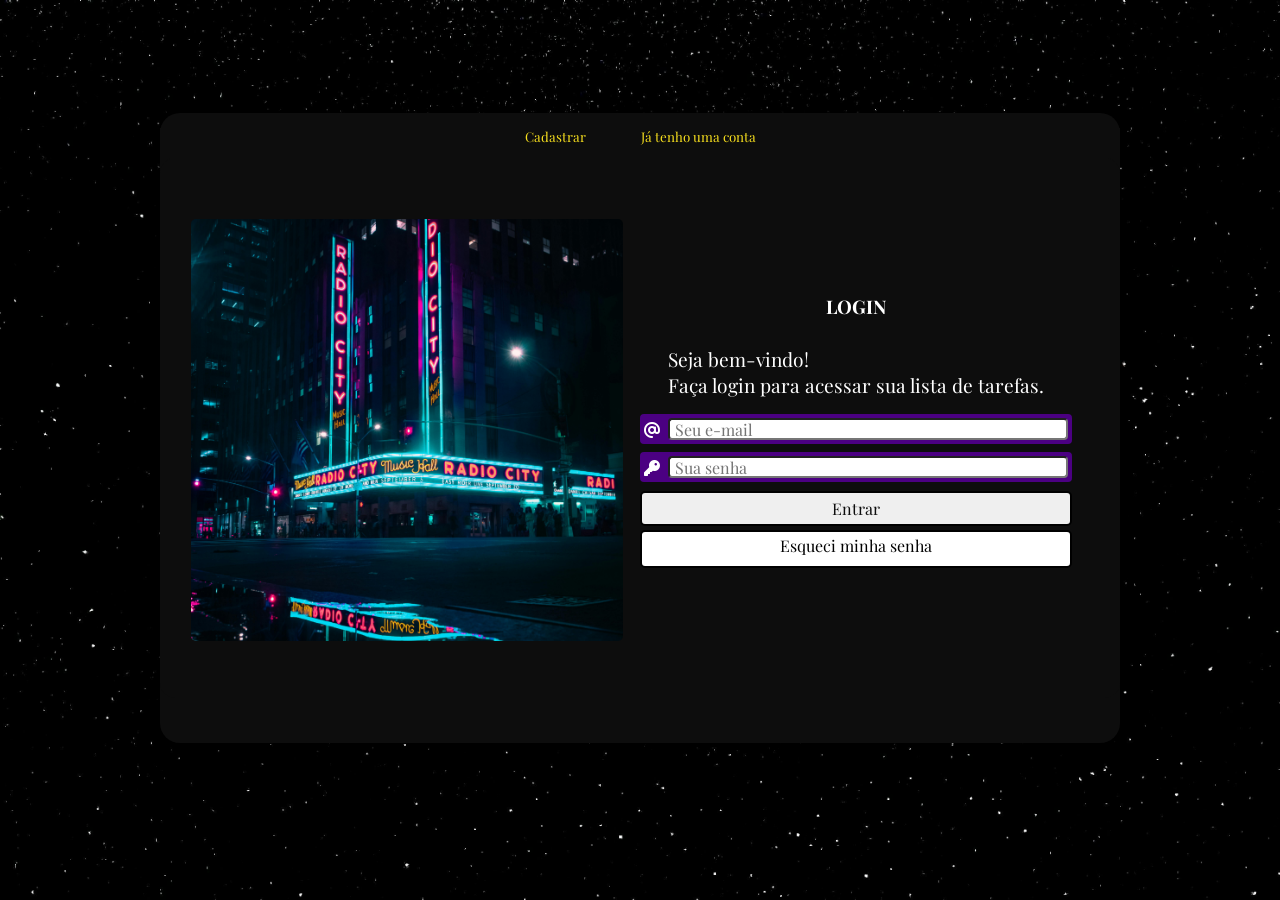
<file: Páginas/login/index.html>
<!DOCTYPE html>
<html lang="pt-br">

<head>
    <meta charset="UTF-8">
    <meta name="viewport" content="width=device-width, initial-scale=1.0">
    <title>Seja bem-vindo!</title>

    <link rel="stylesheet" href="../../Estilos/loginStyle.css">

    <link rel="stylesheet" href="../../Estilos/mediaQuerriesLogin.css">

    <!-- Font Awesome CDN -->
    <link rel="stylesheet" href="https://cdnjs.cloudflare.com/ajax/libs/font-awesome/6.5.0/css/all.min.css" />

</head>

<body>

    <main>

        <section id="login-cadastro">

            <div class="btn-login-cadastro">
                <button id="btnCadastrar">Cadastrar</button>
                <button id="btnLogar">Já tenho uma conta</button>
            </div>

            <section id="login">

            

            <div id="img">

            </div>

            <!--div da área total-->

            <div id="container-forms">
                  <!--formulário Login-->

            <div class="form-box" id="form-login">
                <h1>LOGIN</h1>
                <p>Seja bem-vindo! <br>
                    Faça login para acessar sua lista de tarefas.
                </p>

                <form class="forms" id="loginForm" action="" method="post" autocomplete="on">
                    <div class="campo">
                        <span class="iconMail">
                            <i class="fa-solid fa-at"></i>
                        </span>
                        <input type="email" id="loginM" placeholder="Seu e-mail">

                    </div>

                    <div class="campo">
                        <span class="iconSenha">
                            <i class="fa-solid fa-key"></i>
                        </span>
                        <input type="password" name="senha" id="isenha" placeholder="Sua senha">
                    </div>
                    <input type="submit" value="Entrar" id="btn-entrar"> 
                    <a href="esqueciSenha.html" class="botao" id="btn-esqueci">Esqueci minha senha</a>
                </form>
            </div>

            <!--Formulário cadastro-->

            <div class="form-box" id="form-cadas">
                <h1>CADASTRAR</h1>
                <p>Crie uma conta para organizar suas tarefas</p>

                <form class="forms" id="formulario-cadastro" autocomplete="on" action="
                ">
                    <div class="campo">
                        <i class="fa-solid fa-user"></i>
                        <input type="text" id="nome" placeholder="Seu nome">
                    </div>
                    <div class="campo">
                        <i class="fa-solid fa-at"></i>
                        <input type="email" id="email" placeholder="Seu e-mail">

                         <small class="erro" id="erro-email"></small>
                    </div>
                    <div class="campo">
                        <i class="fa-solid fa-key"></i>
                        <input type="password" id="senha" placeholder="Crie uma senha">
                    </div>

                    <input type="submit" value="Cadastrar" id="btn-entrar">
                   
                </form>
            </div>
            </div>

          

        </section>

        </section>

       

        
    </main>

    <script src="/Páginas/codePgLogin/script.js"></script>

</body>

</html>
</file>
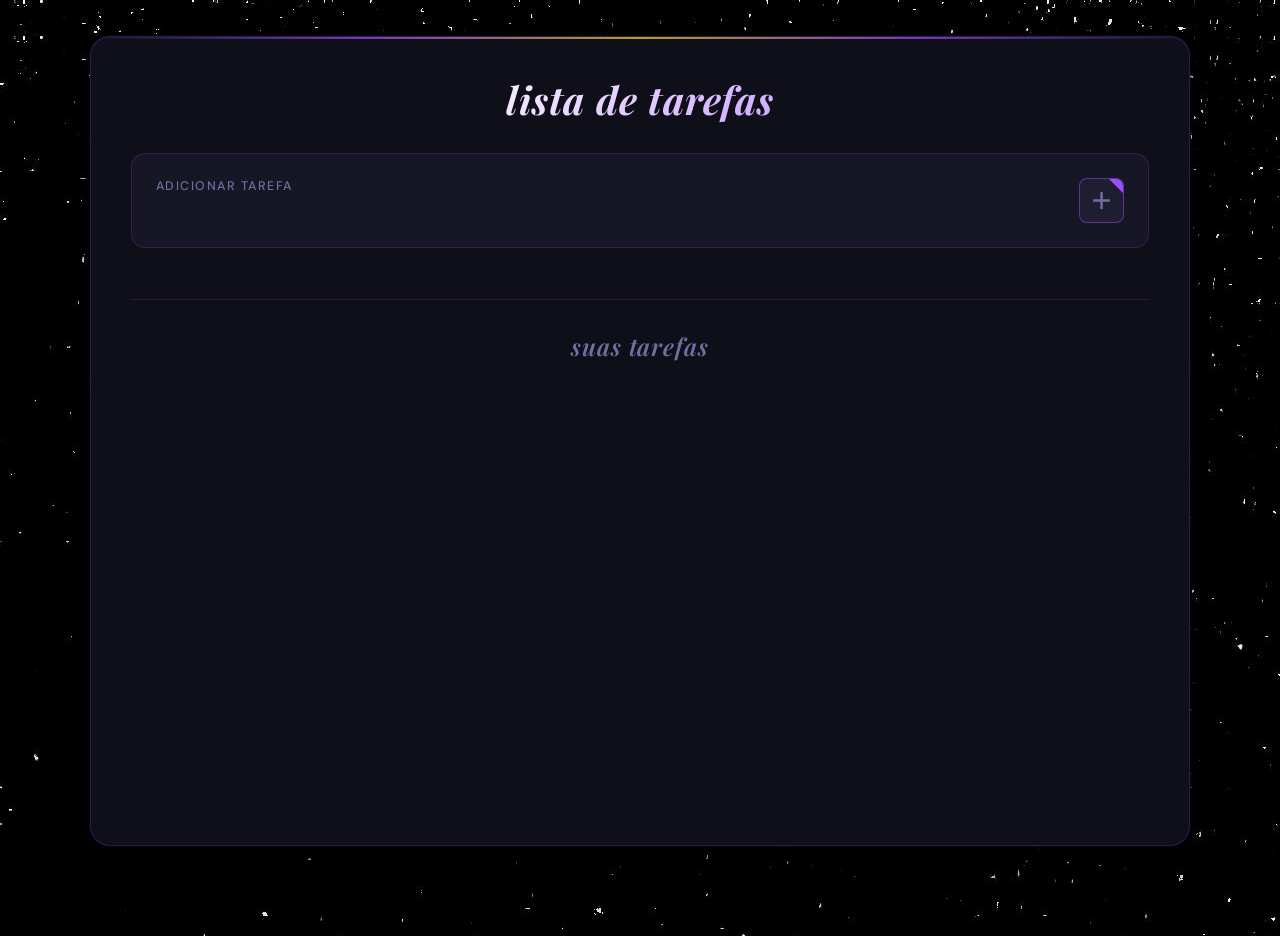
<file: Páginas/principal/main.html>
<!DOCTYPE html>
<html lang="pt-br">

<head>
    <meta charset="UTF-8">
    <meta name="viewport" content="width=device-width, initial-scale=1.0">
    <title>Lista de tarefas</title>

    <link rel="stylesheet" href="../../Estilos/main.css">
</head>

<body>

    <main>
        <h1>lista de tarefas</h1>

        <!--Seção adc tarefa-->
        <section class="addLista">


            <div class="add-task" id="area-tarefa">
                <p>Adicionar tarefa</p>

                <span id="title" class="hide">Titulo:
                    <input type="text"  id="titulo">
                </span>
                

                <textarea name="" id="taskArea" class="hide"></textarea>
                <div id="dataArea" class="hide">
                    <span id="">DATA: </span>
                    <input type="date" name="" id="date-input">

                    <button id="btn-voltar" onclick="voltaTarefa()">
                        < VOLTAR</button>

                            <button id="btn-Tarefa" onclick="adicionarTarefa()">ADD LISTA</button>




                </div>


            </div>

            <!-- Botão adiocionar tarefa -->
            <div tabindex="0" id="btn-add" class="plusButton" onclick="mostrarTarefa()">
                <svg class="plusIcon" xmlns="http://www.w3.org/2000/svg" viewBox="0 0 30 30">
                    <g mask="url(#mask0_21_345)">
                        <path d="M13.75 23.75V16.25H6.25V13.75H13.75V6.25H16.25V13.75H23.75V16.25H16.25V23.75H13.75Z">
                        </path>
                    </g>
                </svg>
            </div>

        </section>

        <br>
        <hr>


        <section class="suas-tarefas">
            <h1>Suas tarefas</h1>

            <div class="task-cards">

               
                <!--Espaço onde ficara as tarefas dentro da section-->


                </div>
                


            </div>


        </section>

    </main>


    <script src="script.js"></script>
</body>

</html>
</file>
<file: Estilos/loginStyle.css>
@charset "UTF-8";

@import url('https://fonts.googleapis.com/css2?family=Playfair+Display:ital,wght@0,400..900;1,400..900&display=swap');



:root {
    --color1: #4b0082;
    --color2: #0D0D0D;
    --color3: #F7DF1E;

    --font1: "Playfair Display", serif;

}

* {
    font-family: var(--font1);

    margin: 0px;
    padding: 0px;
    box-sizing: border-box;
}

body,
html {
    background: rgb(1, 1, 1) url(../Estilos/imagens/fundo_black.jpg);
    background-size: cover;
    background-repeat: no-repeat;
    height: 100vh;
    width: 100vw;
}

main {
    position: relative;
    min-height: 95vh;
    width: 100vw;
}

section#login-cadastro {
    position: absolute;
    top: 50%;
    left: 50%;
    transform: translate(-50%, -50%);

    background-color: white;
    width: 300px;
    height: 580px;
    border-radius: 20px;
    box-shadow: 0px 0px 10px rgba(0, 0, 0, 0.4);

    display: flex;
    justify-content: center;
    align-items: center;
}

/*botoes dentro de login-cadastro*/

.btn-login-cadastro {

    background-color: var(--color2);
    width: 100%;

    color: var(--color3);


    position: absolute;
    top: 15px;

    display: flex;
    justify-content: center;
    gap: 55px;
}

.btn-login-cadastro button {
    background-color: var(--color2);
    border: none;
    color: var(--color3);
}

.btn-login-cadastro button:hover {
    text-decoration: underline;
    cursor: pointer;
}

section#login-cadastro{
    background-color: var(--color2);
    
}


section#login-cadastro input{
    color: #0D0D0D;
}

section#login {

    margin-top: 35px;

    position: absolute;
    top: 45%;
    left: 50%;

    overflow: hidden;

    background-color: var(--color2);
    width: 250px;
    height: 515px;
    border-radius: 20px;



    transition: width .3s, height .3s;
    transition-timing-function: ease;
    transform: translate(-50%, -50%);


}

#container-forms {
    margin-top: 190px;
    position: relative;
    width: 100%;
    height: 100%;
    overflow: hidden;
    transition: all 0.6s ease-in-out;

    z-index: 2;
}

.form-box {
    position: absolute;
    top: 0;
    width: 100%;
    height: 100%;
    padding: 20px;
    color: white;
    background-color: var(--color2);
    transition: all 0.6s ease-in-out;
}

section#login #img {
    position: absolute;
    height: 200%;
    width: 100%;
    top: 0;
    right: 0;
    background: url(../Estilos/imagens/pexels-bao-dang-1259885-3700369.jpg) center/cover no-repeat;
    transition: all 0.6s ease-in-out;
    background-size: cover;
    background-position: bottom center;

    z-index: 1;
    
}

section#login.active #img {
    top: 100%;
}




section#login>div#form-login {
    padding: 10px;
    display: block;
}

div#form-login {
    margin-top: 5px;
    background-color: #0D0D0D;
    color: white;
}

div#form-login>h1 {
    text-align: center;
    margin-bottom: 10px;
}

div#form-login>p {
    font-size: 0.8em;
}

div#form-cadas>h1 {
    text-align: center;
    margin-bottom: 10px;
}

div#form-cadas>p {
    font-size: 0.8em;
}

form>div.campo {
    background-color: var(--color1);
    border-radius: 4px;
    height: 30px;
    margin-top: 4px;
    padding: 4px;
}

div.campo>input {
    height: 100%;
    width: 90%;
    border-radius: 4px;
    padding: 10px;
    font-size: 0.8em;
}

div.campo i {
    color: white;
}

#btn-entrar {
    margin-top: 5px;
    font-size: 1em;
    width: 100%;
    height: 35px;
    border: 2px solid black;
    border-radius: 5px;
    cursor: pointer;
}

#btn-entrar:hover {
    border: 3px solid var(--color1);
    color: var(--color3);
    background-color: var(--color2);
}

form>a.botao {
    padding-top: 3px;
    margin-top: 4px;
    display: block;
    text-align: center;
    font-size: 1em;
    width: 100%;
    height: 35px;
    background-color: white;
    border: 2px solid black;
    border-radius: 5px;
    text-decoration: none;
    color: black;
}

form>a.botao:hover {
    border: 3px solid var(--color1);
    color: var(--color3);
    background-color: var(--color2);
}

/*Form de cadastro*/

/* --- Login e Cadastro alternam posição --- */
#form-cadas {
    left: 100%;
    opacity: 0;
}

#form-login {
    left: 0;
    opacity: 1;
    color: #0D0D0D;
}


section#login.active #form-login {
    left: -100%;
    opacity: 0;
}

section#login.active #form-cadas {
    left: 0;
    opacity: 1;
}



section#login.active #img {
    right: 50%; 

}



/*Se o email ja estiver cadastrado*/

.input-erro{
    border: 1px solid red;
}


.erro{
    color: var(--color3);
    font-size: 13px;
    display: block;
    margin-top: 4px;
}
</file>
<file: Estilos/mediaQuerriesLogin.css>
@charset "UTF-8";

@media screen and (max-width: 767px) {
    /*Para celulares*/

    section#login-cadastro {
        width: 55vw;
        height: 80vh;
    }

    section#login {
        position: absolute;
        top: 45%;
        left: 50%;


        width: 55vw;
        height: 515px;
    }


    section#login #img {
        align-content: center;
        top: 0;
        margin: 5%;
        padding: auto;
        height: 30vh;
        width: 50vw;
        transition: transform 0.6s ease, top 0.6s ease, bottom 0.6s ease;
    }

    /*cadastro*/

    #form-cadas {
        left: 100%;
        opacity: 0;
        height: 40vh;
    }

    section#login.active #img {
        position: relative;
        top: 55%;
        /* antes 55% */
        right: 2%;
        bottom: 0;
        height: 35vh;
        /* antes 225px */
        width: 94%;
        /* antes 250px */
        background-size: cover;
        background-position: center;
        border-radius: 5px 0;
    }



    section#login.active #container-forms {
        margin-top: 0;
        transform: translateY(-235px);
    }

}




@media screen and (min-width: 768px) {
    /* para tablets*/

    body {
        background-image: url(imagens/imagem\ de\ fundo_telasMaiores.jpg);
    }

    section#login-cadastro {
        width: 75vw;
        height: 70vh;
    }

    section#login {
        display: flex;
        position: relative;
        padding: 5%;
        width: 80vw;
        height: 60vh;
        margin: auto;
        transform: none;
        top: 0;
        left: 0;
        border-radius: 15px;
        overflow: hidden;
        transition: all 0.6s ease-in-out;
    }


    section#login #img {
        position: relative;
        width: 50%;
        height: 95%;
        border-radius: 5px;
        background: url(../Estilos/imagens/pexels-bao-dang-1259885-3700369.jpg) center/cover no-repeat;
        transition: all 0.6s ease-in-out;


        right: 2%;
        top: 3%;
    }




    #container-forms {
        position: relative;
        width: 50%;
        height: 100%;
        margin-top: 0;
        display: flex;
        align-items: center;
        justify-content: center;
        background-color: var(--color2);
        overflow: hidden;
        transition: all 0.6s ease-in-out;
        z-index: 2;
    }


    .form-box {
        display: flex;
        flex-direction: column;
        justify-content: center;

        align-items: center;
        padding: 0px;
        gap: 12px;


    }

    div.campo {
        display: flex;

        align-items: center;

        background-color: var(--color1);
        border-radius: 4px;
        padding: 6px 10px;
        margin-top: 8px;
        height: 40px;

    }

    div.campo i {
        color: white;
        font-size: 1em;
        margin-right: 8px;

    }

    div.campo input {
        flex: 1;

        height: 100%;

        color: white;
        font-size: 1em;
    }

    section#login.active #form-login {
        left: -100%;
        opacity: 0;
    }

    section#login.active #form-cadas {
        left: 0;
        opacity: 1;
    }



    section#login.active #img {
        right: 2%;
        top: 3%;
    }

}














@media screen and (min-width: 992px) {

    /*para desktop*/
    body {
        background-image: url(imagens/imagem\ de\ fundo_telasMaiores.jpg);
    }


    .forms {
    display: flex;             
    flex-direction: column;     
    justify-content: flex-start;
    align-items: flex-start;   
    width: 100%;               
    gap: 4px;                  
    
    box-sizing: border-box;
}

.forms .campo {
    display: flex;
    align-items: center;
    width: 100%;               
   
    border-radius: 4px;
    
}

.forms .campo i {
    color: white;
    margin-right: 8px;
    font-size: 1em;
}

.forms .campo input {
    flex: 1;                   
  
    color: white;
    font-size: 1em;
    padding: 5px;
}



    div#form-login>h1 {
        text-align: center;
        margin-bottom: 15px;
    }

    div#form-login>p {
        font-size: 1.2em;
    }

    div#form-cadas>h1 {
        text-align: center;
        margin-bottom: 10px;
    }

    div#form-cadas>p {
       font-size: 1.2em;
    }

    div.campo{
       
        width: 130%;
    }

     div.campo i {
        color: white;
        font-size: 1em;
        margin-right: 8px;

    }

    div.campo input {
        flex: 1;

        height: 100%;
        width: 70%;

        color: white;
        font-size: 1em;
    }

    #btn-entrar{
        margin-bottom: 0px;   
    }

    #btn-esqueci {
    margin-top: 0px;       
    margin-bottom: 3px;     
    width: 100%;
    height: 38px;
}



}
</file>
<file: Estilos/main.css>
@charset "UTF-8";

@import url('https://fonts.googleapis.com/css2?family=Playfair+Display:ital,wght@0,400..900;1,400..900&family=DM+Sans:wght@300;400;500&display=swap');

:root {
    --color1: #6a0dad;
    --color2: #080810;
    --color3: #F7DF1E;
    --accent: #9b4dff;
    --accent-soft: rgba(155, 77, 255, 0.15);
    --accent-glow: rgba(155, 77, 255, 0.4);
    --green: #00FF7F;
    --green-glow: rgba(0, 255, 127, 0.35);
    --red: #ff3b3b;
    --red-glow: rgba(255, 59, 59, 0.35);
    --gold: #FFD700;
    --surface: #0f0f1a;
    --surface2: #161625;
    --surface3: #1e1e30;
    --border: rgba(155, 77, 255, 0.2);
    --text: #e8e8f0;
    --text-muted: #7070a0;
    --font1: "Playfair Display", serif;
    --font2: "DM Sans", sans-serif;
    --radius: 14px;
    --radius-sm: 8px;
    --transition: 0.25s cubic-bezier(0.4, 0, 0.2, 1);
}

* {
    margin: 0;
    padding: 0;
    box-sizing: border-box;
}

/*
body,
html {
    background: var(--color2) url(imagens/imagem\ de\ fundo_telasMaiores.jpg);
}
*/


body, html {
    font-family: var(--font2);
    background-color: var(--color2);
    background: var(--color2) url(imagens/imagem\ de\ fundo_telasMaiores.jpg);
    min-height: 100vh;
    color: var(--text);
}

/* ── MAIN ── */
main {
    width: min(88vw, 1100px);
    min-height: 90vh;
    background: var(--surface);
    border: 1px solid var(--border);
    margin: 36px auto;
    border-radius: 20px;
    padding-bottom: 50px;
    box-shadow:
        0 0 0 1px rgba(155, 77, 255, 0.05),
        0 30px 80px rgba(0, 0, 0, 0.6),
        inset 0 1px 0 rgba(255, 255, 255, 0.04);
    position: relative;
    overflow: hidden;
}

/* Linha decorativa no topo */
main::before {
    content: "";
    position: absolute;
    top: 0; left: 0; right: 0;
    height: 2px;
    background: linear-gradient(90deg, transparent, var(--accent), var(--color3), var(--accent), transparent);
    opacity: 0.7;
}

main > h1 {
    font-family: var(--font1);
    font-size: clamp(1.6rem, 3vw, 2.4rem);
    font-weight: 700;
    font-style: italic;
    letter-spacing: 0.02em;
    text-align: center;
    padding: 36px 20px 28px;
    color: var(--text);
    background: linear-gradient(135deg, #fff 30%, var(--accent) 100%);
    -webkit-background-clip: text;
    -webkit-text-fill-color: transparent;
    background-clip: text;
}

/* ── SEÇÃO ADICIONAR ── */
.addLista {
    margin: 0 40px;
    display: flex;
    justify-content: space-between;
    align-items: flex-start;
    gap: 20px;
    padding: 24px;
    background: var(--surface2);
    border: 1px solid var(--border);
    border-radius: var(--radius);
}

.add-task {
    flex: 1;
}

.add-task > p {
    font-family: var(--font2);
    font-size: 0.78rem;
    font-weight: 500;
    letter-spacing: 0.12em;
    text-transform: uppercase;
    color: var(--text-muted);
    margin-bottom: 16px;
}

/* Inputs e Textarea */
#title {
    display: block;
    margin-bottom: 14px;
    font-size: 0.85rem;
    color: var(--text-muted);
    font-family: var(--font2);
}

#titulo {
    margin-left: 6px;
    background: var(--surface3);
    border: 1px solid var(--border);
    border-radius: var(--radius-sm);
    color: var(--text);
    padding: 6px 12px;
    font-family: var(--font2);
    font-size: 0.9rem;
    outline: none;
    transition: border-color var(--transition), box-shadow var(--transition);
}

#titulo:focus {
    border-color: var(--accent);
    box-shadow: 0 0 0 3px var(--accent-soft);
}

#taskArea {
    width: min(32vw, 440px);
    height: 200px;
    background: var(--surface3);
    border: 1px solid var(--border);
    border-radius: var(--radius-sm);
    color: var(--text);
    padding: 12px 14px;
    font-family: var(--font2);
    font-size: 0.92rem;
    line-height: 1.6;
    resize: vertical;
    outline: none;
    transition: border-color var(--transition), box-shadow var(--transition);
}

#taskArea:focus {
    border-color: var(--accent);
    box-shadow: 0 0 0 3px var(--accent-soft);
}

#dataArea {
    display: flex;
    align-items: center;
    gap: 12px;
    flex-wrap: wrap;
    margin-top: 12px;
}

#dataArea > span {
    font-size: 0.78rem;
    font-weight: 500;
    letter-spacing: 0.08em;
    text-transform: uppercase;
    color: var(--text-muted);
}

#date-input {
    background: var(--surface3);
    border: 1px solid var(--border);
    border-radius: var(--radius-sm);
    color: var(--text);
    padding: 6px 10px;
    font-family: var(--font2);
    font-size: 0.88rem;
    outline: none;
    cursor: pointer;
    transition: border-color var(--transition);
}

#date-input:focus {
    border-color: var(--accent);
}

input[type="date"]::-webkit-calendar-picker-indicator {
    filter: invert(0.7) sepia(1) saturate(5) hue-rotate(230deg);
    cursor: pointer;
    opacity: 0.8;
}

/* Hide classes */
#dataArea.hide,
#taskArea.hide,
#title.hide {
    display: none;
}

/* ── BOTÕES DA ÁREA DE ADICIONAR ── */
#addSpan {
    margin-left: 6px;
}

#btn-Tarefa {
    display: inline-flex;
    align-items: center;
    justify-content: center;
    padding: 7px 18px;
    border: 1px solid rgba(0, 255, 127, 0.4);
    border-radius: 20px;
    cursor: pointer;
    background: rgba(0, 255, 127, 0.06);
    color: var(--green);
    font-family: var(--font2);
    font-size: 0.78rem;
    font-weight: 600;
    letter-spacing: 0.1em;
    text-transform: uppercase;
    transition: all var(--transition);
}

#btn-Tarefa:hover {
    background: rgba(0, 255, 127, 0.14);
    border-color: var(--green);
    box-shadow: 0 0 14px var(--green-glow);
    color: #39FF14;
}

#btn-voltar {
    display: inline-flex;
    align-items: center;
    justify-content: center;
    padding: 7px 18px;
    border: 1px solid rgba(255, 59, 59, 0.35);
    border-radius: 20px;
    cursor: pointer;
    background: rgba(255, 59, 59, 0.06);
    color: var(--red);
    font-family: var(--font2);
    font-size: 0.78rem;
    font-weight: 600;
    letter-spacing: 0.1em;
    text-transform: uppercase;
    transition: all var(--transition);
}

#btn-voltar:hover {
    background: rgba(255, 59, 59, 0.14);
    border-color: var(--red);
    box-shadow: 0 0 14px var(--red-glow);
}

/* ── BOTÃO + ── */
#btn-add {
    flex-shrink: 0;
}

.plusButton {
    --plus_sideLength: 2.8rem;
    --plus_topRightTriangleSideLength: 0.9rem;
    position: relative;
    display: flex;
    justify-content: center;
    align-items: center;
    border: 1px solid rgba(155, 77, 255, 0.5);
    border-radius: var(--radius-sm);
    width: var(--plus_sideLength);
    height: var(--plus_sideLength);
    background-color: var(--surface3);
    overflow: hidden;
    transition: box-shadow var(--transition), border-color var(--transition);
}

.plusButton::before {
    position: absolute;
    content: "";
    top: 0;
    right: 0;
    width: 0;
    height: 0;
    border-width: 0 var(--plus_topRightTriangleSideLength) var(--plus_topRightTriangleSideLength) 0;
    border-style: solid;
    border-color: transparent var(--accent) transparent transparent;
    transition: all 0.25s ease-in-out;
}

.plusButton:hover,
.plusButton:focus-visible {
    cursor: pointer;
    border-color: var(--accent);
    box-shadow: 0 0 20px var(--accent-glow);
}

.plusButton:hover::before,
.plusButton:focus-visible::before {
    --plus_topRightTriangleSideLength: calc(var(--plus_sideLength) * 2);
}

.plusButton > .plusIcon {
    fill: var(--text-muted);
    width: calc(var(--plus_sideLength) * 0.65);
    height: calc(var(--plus_sideLength) * 0.65);
    z-index: 1;
    transition: fill 0.2s ease-in-out, transform 0.25s ease-in-out;
}

.plusButton:hover > .plusIcon,
.plusButton:focus-visible > .plusIcon {
    fill: #fff;
    transform: rotate(180deg);
}

/* ── DIVISOR ── */
hr {
    border: none;
    border-top: 1px solid var(--border);
    margin: 30px 40px;
}

/* ── SEÇÃO TAREFAS ── */
.suas-tarefas {
    text-align: center;
    padding: 0 20px;
}

.suas-tarefas > h1 {
    font-family: var(--font1);
    font-size: clamp(1.1rem, 2vw, 1.5rem);
    font-weight: 600;
    font-style: italic;
    letter-spacing: 0.04em;
    color: var(--text-muted);
    margin-bottom: 28px;
    text-transform: lowercase;
}

/* ── GRID DE CARDS ── */
.task-cards {
    display: flex;
    padding: 4px 10px 20px;
    justify-content: center;
    gap: 18px;
    flex-direction: row;
    flex-wrap: wrap;
    background-color: transparent;
}

/* ── CARD ── */
.task-card {
    width: clamp(260px, 42%, 420px);
    background: var(--surface2);
    border: 1px solid var(--border);
    border-radius: var(--radius);
    padding: 20px;
    color: var(--text);
    font-family: var(--font2);
    display: flex;
    flex-direction: column;
    gap: 12px;
    position: relative;
    transition: border-color var(--transition), box-shadow var(--transition), transform var(--transition);
}

.task-card::before {
    content: "";
    position: absolute;
    inset: 0;
    border-radius: var(--radius);
    background: linear-gradient(135deg, rgba(155, 77, 255, 0.04) 0%, transparent 60%);
    pointer-events: none;
}

.task-card:hover {
    border-color: rgba(155, 77, 255, 0.45);
    box-shadow: 0 8px 32px rgba(0, 0, 0, 0.4), 0 0 0 1px rgba(155, 77, 255, 0.1);
    transform: translateY(-2px);
}

.task-title {
    font-family: var(--font1);
    font-size: 1.1rem;
    font-weight: 700;
    color: #fff;
    padding: 0 0 10px 0;
    border-bottom: 1px solid var(--border);
    line-height: 1.3;
}

.task-content {
    flex: 1;
}

.task-text {
    font-size: 0.9rem;
    line-height: 1.65;
    color: rgba(232, 232, 240, 0.75);
    padding: 4px 0;
}

/* ── RODAPÉ DO CARD ── */
.task-footer {
    display: flex;
    justify-content: space-between;
    align-items: center;
    padding-top: 12px;
    border-top: 1px solid var(--border);
    gap: 10px;
    flex-wrap: wrap;
}

.task-date {
    font-size: 0.78rem;
    font-weight: 500;
    color: var(--text-muted);
    letter-spacing: 0.02em;
}

/* ── STATUS ── */
.task-status {
    font-size: 0.78rem;
    font-weight: 500;
    padding: 5px 12px;
    border-radius: 20px;
    background: var(--surface3);
    border: 1px solid var(--border);
    position: relative;
    display: flex;
    align-items: center;
    gap: 7px;
    letter-spacing: 0.04em;
    color: var(--text-muted);
}

.btn-status {
    width: 10px;
    height: 10px;
    border-radius: 50%;
    border: none;
    cursor: pointer;
    flex-shrink: 0;
    transition: box-shadow var(--transition), transform var(--transition);
}

.btn-status:hover {
    transform: scale(1.3);
}

.btn-status.pendente {
    background: var(--gold);
    box-shadow: 0 0 6px rgba(255, 215, 0, 0.6);
}

.btn-status.atraso {
    background: var(--red);
    box-shadow: 0 0 6px var(--red-glow);
}

.btn-status.feito {
    background: var(--green);
    box-shadow: 0 0 6px var(--green-glow);
}

/* ── MENU DE STATUS ── */
.status-menu {
    position: absolute;
    top: calc(100% + 6px);
    right: 0;
    background: var(--surface3);
    border: 1px solid rgba(155, 77, 255, 0.35);
    border-radius: var(--radius-sm);
    display: flex;
    flex-direction: column;
    z-index: 99;
    min-width: 130px;
    overflow: hidden;
    box-shadow: 0 8px 24px rgba(0, 0, 0, 0.5);
}

.status-menu button {
    background: none;
    border: none;
    color: var(--text);
    padding: 9px 14px;
    cursor: pointer;
    font-family: var(--font2);
    font-size: 0.82rem;
    text-align: left;
    transition: background var(--transition), color var(--transition);
}

.status-menu button:hover {
    background: var(--accent-soft);
    color: #fff;
}

.status-menu.hide {
    display: none;
}

/* ── BOTÃO EXCLUIR ── */
.btn-custom-remove {
    border: 1px solid rgba(255, 59, 59, 0.35);
    color: var(--red);
    background: rgba(255, 59, 59, 0.05);
    height: 30px;
    padding: 0 14px;
    border-radius: 15px;
    font-family: var(--font2);
    font-size: 0.75rem;
    font-weight: 600;
    letter-spacing: 0.06em;
    text-transform: uppercase;
    transition: all var(--transition);
    white-space: nowrap;
}

.btn-custom-remove:hover {
    cursor: pointer;
    background: rgba(255, 59, 59, 0.14);
    border-color: var(--red);
    box-shadow: 0 0 12px var(--red-glow);
    transform: scale(1.03);
}

span {
    padding: 2px;
}
</file>
